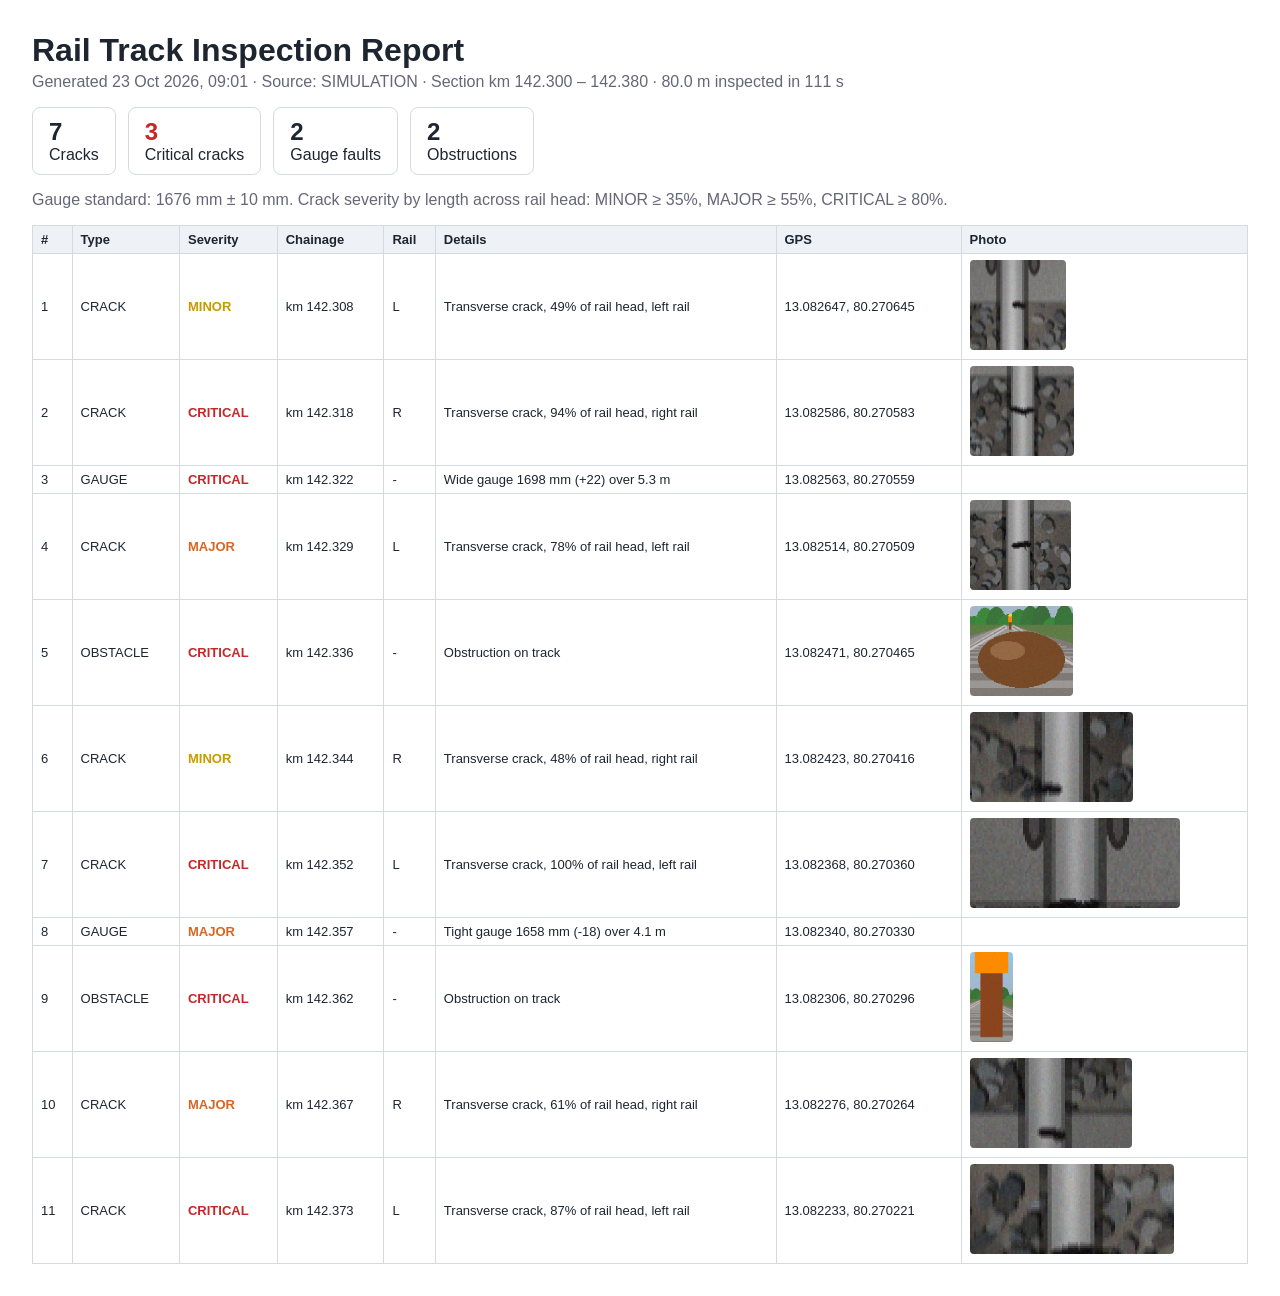
<file: output/inspection_report.html>
<!doctype html><html><head><meta charset="utf-8"><title>Track Inspection Report</title>
<style>
body{font-family:Segoe UI,Arial,sans-serif;margin:32px;color:#1d2530}
h1{margin:0 0 4px} .muted{color:#667} table{border-collapse:collapse;width:100%;margin-top:16px}
th,td{border:1px solid #d5dae1;padding:6px 8px;font-size:13px;text-align:left;vertical-align:middle}
th{background:#eef2f6} img{max-height:90px;border-radius:4px}
.cards{display:flex;gap:12px;margin-top:16px} .card{border:1px solid #d5dae1;border-radius:8px;padding:10px 16px}
.card b{font-size:24px;display:block}
</style></head><body>
<h1>Rail Track Inspection Report</h1>
<div class="muted">Generated 23 Oct 2026, 09:01 &middot; Source: SIMULATION &middot;
Section km 142.300 &ndash; 142.380 &middot;
80.0 m inspected in 111 s</div>
<div class="cards">
<div class="card"><b>7</b>Cracks</div>
<div class="card"><b style="color:#c62828">3</b>Critical cracks</div>
<div class="card"><b>2</b>Gauge faults</div>
<div class="card"><b>2</b>Obstructions</div>
</div>
<p class="muted">Gauge standard: 1676 mm &plusmn; 10 mm.
Crack severity by length across rail head: MINOR &ge; 35%,
MAJOR &ge; 55%, CRITICAL &ge; 80%.</p>
<table><tr><th>#</th><th>Type</th><th>Severity</th><th>Chainage</th><th>Rail</th><th>Details</th><th>GPS</th><th>Photo</th></tr>
<tr><td>1</td><td>CRACK</td><td><b style='color:#c99a00'>MINOR</b></td><td>km 142.308</td><td>L</td><td>Transverse crack, 49% of rail head, left rail</td><td>13.082647, 80.270645</td><td><img src="[data-uri]"></td></tr><tr><td>2</td><td>CRACK</td><td><b style='color:#c62828'>CRITICAL</b></td><td>km 142.318</td><td>R</td><td>Transverse crack, 94% of rail head, right rail</td><td>13.082586, 80.270583</td><td><img src="[data-uri]"></td></tr><tr><td>3</td><td>GAUGE</td><td><b style='color:#c62828'>CRITICAL</b></td><td>km 142.322</td><td>-</td><td>Wide gauge 1698 mm (+22) over 5.3 m</td><td>13.082563, 80.270559</td><td></td></tr><tr><td>4</td><td>CRACK</td><td><b style='color:#d9661f'>MAJOR</b></td><td>km 142.329</td><td>L</td><td>Transverse crack, 78% of rail head, left rail</td><td>13.082514, 80.270509</td><td><img src="[data-uri]"></td></tr><tr><td>5</td><td>OBSTACLE</td><td><b style='color:#c62828'>CRITICAL</b></td><td>km 142.336</td><td>-</td><td>Obstruction on track</td><td>13.082471, 80.270465</td><td><img src="[data-uri]"></td></tr><tr><td>6</td><td>CRACK</td><td><b style='color:#c99a00'>MINOR</b></td><td>km 142.344</td><td>R</td><td>Transverse crack, 48% of rail head, right rail</td><td>13.082423, 80.270416</td><td><img src="[data-uri]"></td></tr><tr><td>7</td><td>CRACK</td><td><b style='color:#c62828'>CRITICAL</b></td><td>km 142.352</td><td>L</td><td>Transverse crack, 100% of rail head, left rail</td><td>13.082368, 80.270360</td><td><img src="[data-uri]"></td></tr><tr><td>8</td><td>GAUGE</td><td><b style='color:#d9661f'>MAJOR</b></td><td>km 142.357</td><td>-</td><td>Tight gauge 1658 mm (-18) over 4.1 m</td><td>13.082340, 80.270330</td><td></td></tr><tr><td>9</td><td>OBSTACLE</td><td><b style='color:#c62828'>CRITICAL</b></td><td>km 142.362</td><td>-</td><td>Obstruction on track</td><td>13.082306, 80.270296</td><td><img src="[data-uri]"></td></tr><tr><td>10</td><td>CRACK</td><td><b style='color:#d9661f'>MAJOR</b></td><td>km 142.367</td><td>R</td><td>Transverse crack, 61% of rail head, right rail</td><td>13.082276, 80.270264</td><td><img src="[data-uri]"></td></tr><tr><td>11</td><td>CRACK</td><td><b style='color:#c62828'>CRITICAL</b></td><td>km 142.373</td><td>L</td><td>Transverse crack, 87% of rail head, left rail</td><td>13.082233, 80.270221</td><td><img src="[data-uri]"></td></tr>
</table></body></html>
</file>
